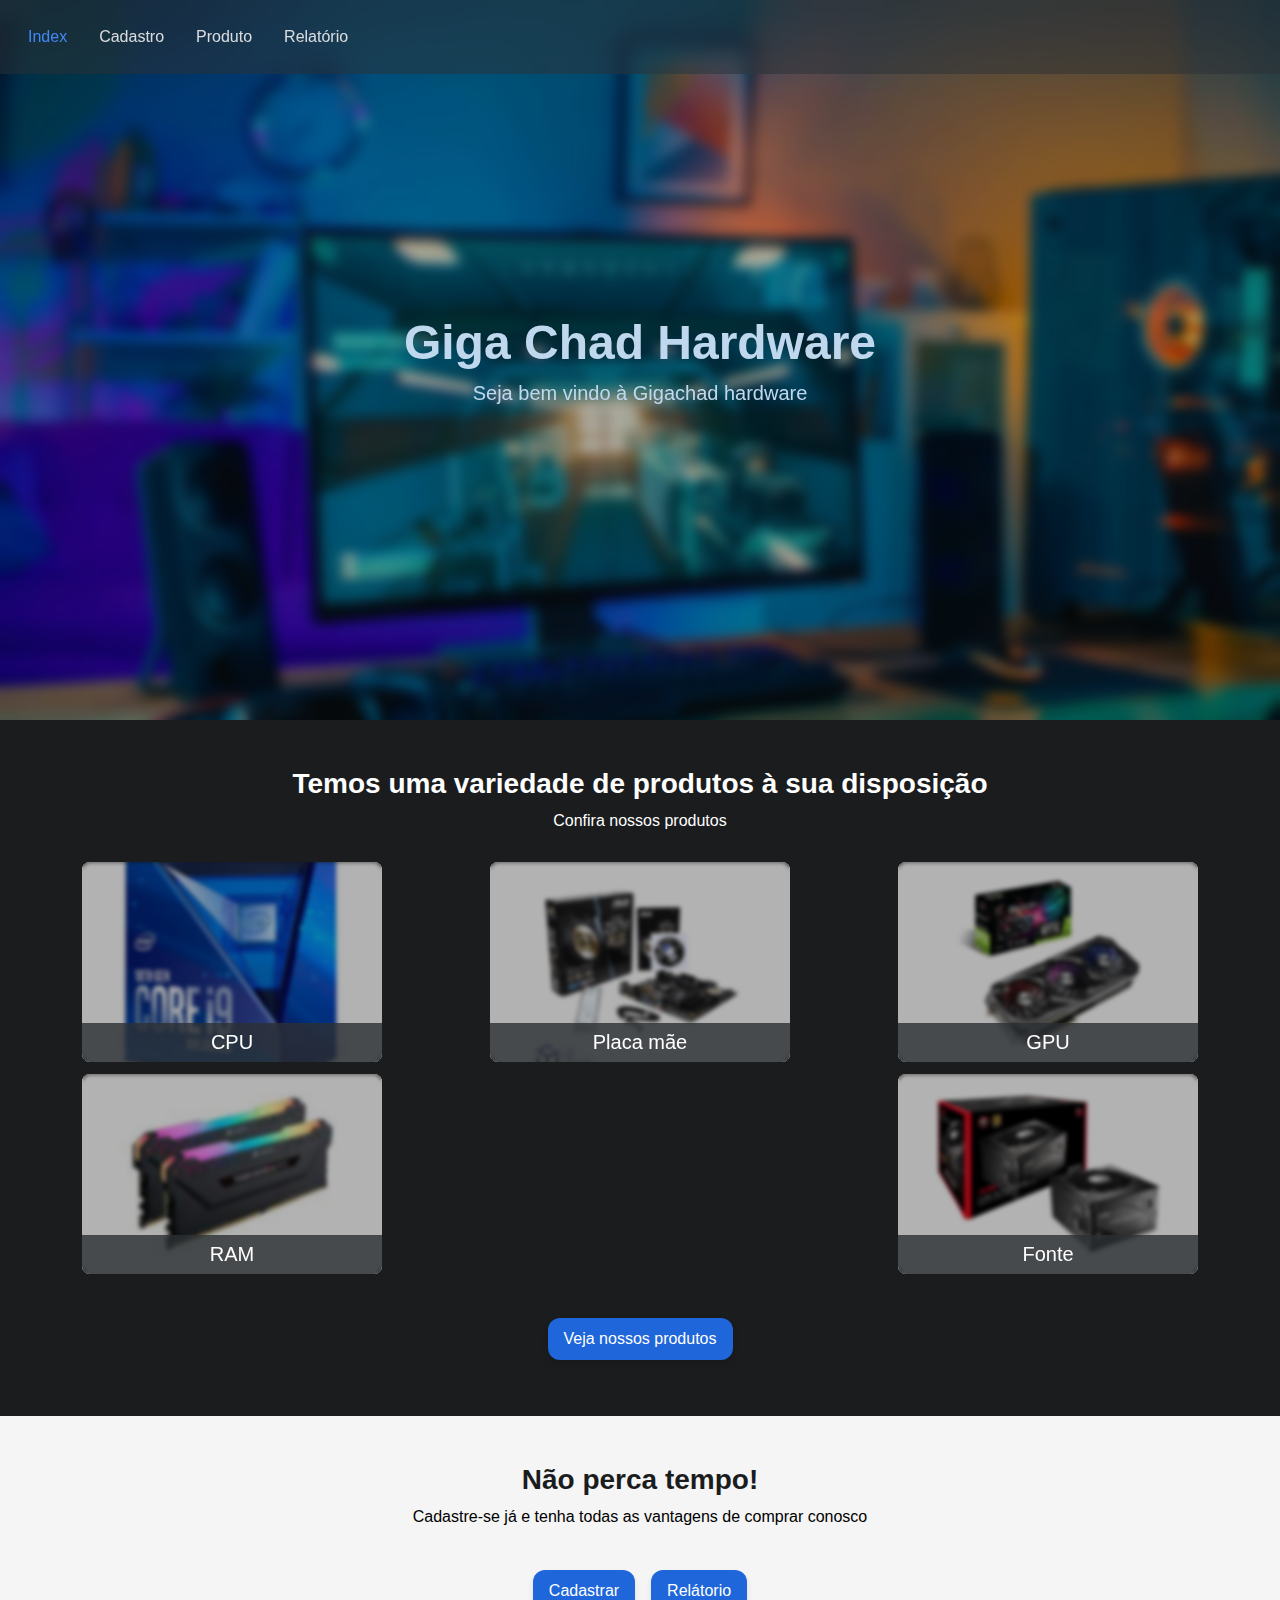
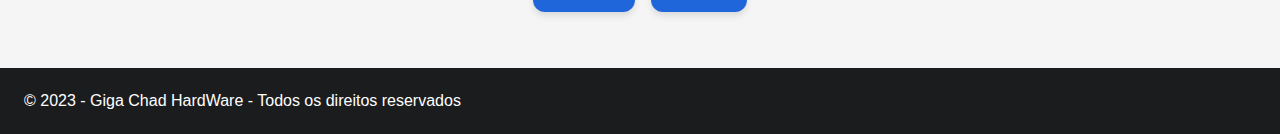
<file: src/index.html>
<!-- 
Foi adicionado uma funcionalidade para verificação de senha e outra para saber se 
todos os campos de texto foram preenchidos na página de cadastro. 

Primeiro é verificado se todos os campos de texto foram preenchidos. Uma mensagem
irá aparecer, caso falte algum campo.

Outra funcionalidade é para verificar se a senha e a confirmação de senha são iguais. Se forem,
exibimos uma mensagem de sucesso, caso contrário, uma mensagem de aviso será mostrada.

Além disso, o campo de senha e confirmar senha ficam vermelhos caso os valores nao coincidam. A classe ".campo-invalido" foi adicionada no arquivo "style.css" da pasta cadastro.
-->

<!DOCTYPE html>
<html lang="pt-br">
  <head>
    <meta charset="UTF-8" />
    <meta name="viewport" content="width=device-width, initial-scale=1.0" />
    <title>Giga Chad HardWare</title>
    <link rel="stylesheet" href="globals.css" />
    <link rel="stylesheet" href="styles.css" />
  </head>
  <body>
    <div class="screen">
      <header>
        <nav>
          <ul>
            <li class="active">Index</li>
            <li><a href="./cadastro/index.html">Cadastro</a></li>
            <li><a href="./produtos/index.html">Produto</a></li>
            <li><a href="./relatorio/index.html">Relatório</a></li>
          </ul>
        </nav>
      </header>
      <main>
        <section
          class="primary backdrop flex flex-col items-center justify-center"
        >
          <h1>Giga Chad Hardware</h1>
          <p>Seja bem vindo à Gigachad hardware</p>
        </section>
        <section class="secondary flex flex-col items-center justify-center">
          <div class="flex flex-col items-center secondary-title">
            <h2>Temos uma variedade de produtos à sua disposição</h2>
            <p>Confira nossos produtos</p>
          </div>
          <div class="card-container flex flex-wrap items-center">
            <div
              class="card backdrop flex flex-col items-center justify-end card-cpu"
            >
              <div><h4>CPU</h4></div>
            </div>
            <div
              class="card backdrop flex flex-col items-center justify-end card-mobo"
            >
              <div><h4>Placa mãe</h4></div>
            </div>
            <div
              class="card backdrop flex flex-col items-center justify-end card-gpu"
            >
              <div><h4>GPU</h4></div>
            </div>
            <div
              class="card backdrop flex flex-col items-center justify-end card-ram"
            >
              <div><h4>RAM</h4></div>
            </div>
            <div
              class="card backdrop flex flex-col items-center justify-end card-fonte"
            >
              <div><h4>Fonte</h4></div>
            </div>
          </div>
          <a href="./produtos/index.html" class="button">
            Veja nossos produtos
          </a>
        </section>
        <section class="tertiary flex flex-col items-center justify-center">
          <div class="tertiary-title flex flex-col items-center justify-center">
            <h2>Não perca tempo!</h2>
            <p>Cadastre-se já e tenha todas as vantagens de comprar conosco</p>
          </div>
          <div class="btn-container flex items-center">
            <a href="./cadastro/index.html" class="button">Cadastrar</a>
            <a href="./relatorio/index.html" class="button">Relátorio</a>
          </div>
        </section>
      </main>
      <footer>
        <p>&copy; 2023 - Giga Chad HardWare - Todos os direitos reservados</p>
      </footer>
    </div>
  </body>
</html>
</file>
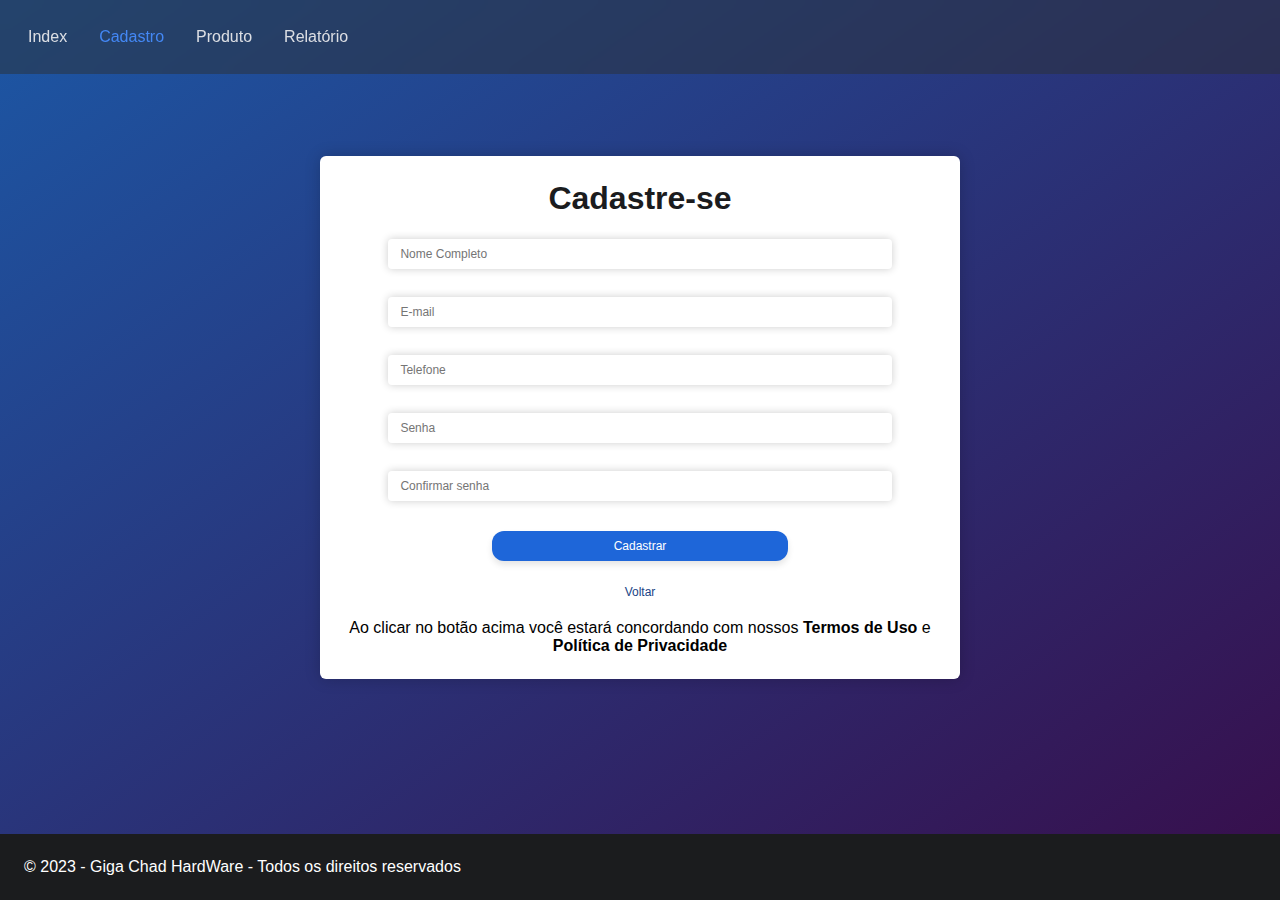
<file: src/cadastro/index.html>
<!-- 
Foi adicionado uma funcionalidade para verificação de senha e outra para saber se 
todos os campos de texto foram preenchidos na página de cadastro. 

Primeiro é verificado se todos os campos de texto foram preenchidos. Uma mensagem
irá aparecer, caso falte algum campo.

Outra funcionalidade é para verificar se a senha e a confirmação de senha são iguais. Se forem,
exibimos uma mensagem de sucesso, caso contrário, uma mensagem de aviso será mostrada.

Além disso, o campo de senha e confirmar senha ficam vermelhos caso os valores nao coincidam. A classe ".campo-invalido" foi adicionada no arquivo "style.css" da pasta cadastro.
-->

<!DOCTYPE html>
<html lang="pt-br">
  <head>
    <meta charset="UTF-8" />
    <meta name="viewport" content="width=device-width, initial-scale=1.0" />
    <link rel="stylesheet" href="./styles.css" />
    <link rel="stylesheet" href="../globals.css" />
    <title>Cadastro</title>
  </head>
  <body>
    <div class="screen gradient">
      <header>
        <nav>
          <ul>
            <li><a href="../index.html">Index</a></li>
            <li class="active">Cadastro</li>
            <li><a href="../produtos/index.html">Produto</a></li>
            <li><a href="../relatorio/index.html">Relatório</a></li>
          </ul>
        </nav>
      </header>
      <main class="container">
        <section class="shadow">
          <h1>Cadastre-se</h1>
          <form>
            <input type="text" placeholder="Nome Completo" name="nome" />
            <input type="email" placeholder="E-mail" name="email" />
            <input type="tel" placeholder="Telefone" name="telefone" />
            <input type="password" placeholder="Senha" name="senha" />
            <input
              type="password"
              placeholder="Confirmar senha"
              name="Csenha"
            />
            <button class="button" onclick="validarCadastro()">Cadastrar</button>
            <a id="voltar" href="../index.html">Voltar</a>
          </form>
          <p>
            Ao clicar no botão acima você estará concordando com nossos
            <b>Termos de Uso</b> e <b>Política de Privacidade</b>
          </p>
        </section>
      </main>
      <footer>
        <p>&copy; 2023 - Giga Chad HardWare - Todos os direitos reservados</p>
      </footer>
    </div>

    <script>
      function validarCadastro() 
      {

        var campos = ['nome', 'email', 'telefone', 'senha', 'Csenha'];
        var todosPreenchidos = true;

        for (var i = 0; i < campos.length; i++) {
            var valorCampo = document.getElementsByName(campos[i])[0].value;
            if (valorCampo === '') {
                alert('Todos os campos são obrigatórios');
                todosPreenchidos = false;
                break;
            }
        }

        if (todosPreenchidos) {
            var senha = document.getElementsByName('senha')[0].value;
            var confirmarSenha = document.getElementsByName('Csenha')[0].value;

            var senhaElement = document.getElementsByName('senha')[0];
            var confirmarSenhaElement = document.getElementsByName('Csenha')[0];


            if (senha === confirmarSenha) {
                // Enviar dados para o servidor ou realizar outras ações necessárias
                alert('Cadastro realizado com sucesso!');
            } else {
                senhaElement.classList.add('campo-invalido');
                confirmarSenhaElement.classList.add('campo-invalido');
                alert('A senha e a confirmação de senha não coincidem.');
            }
        }

      }

    </script>
  </body>
</html>
</file>
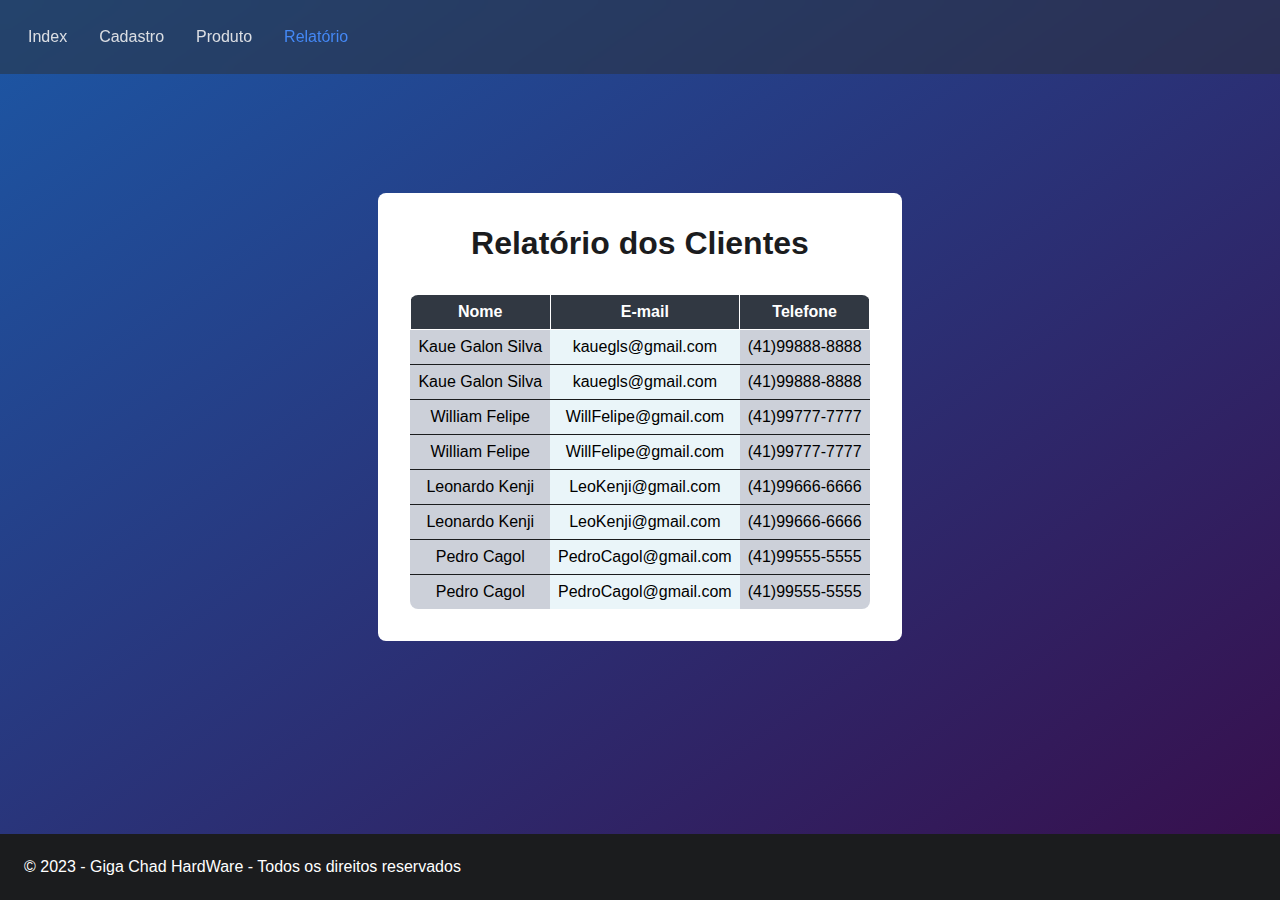
<file: src/relatorio/index.html>
<!DOCTYPE html>
<html lang="pt-br">
  <head>
    <meta charset="UTF-8" />
    <meta name="viewport" content="width=device-width, initial-scale=1.0" />
    <link rel="stylesheet" href="./styles.css" />
    <link rel="stylesheet" href="../globals.css" />
    <title>Relatório</title>
  </head>
  <body>
    <div class="screen gradient">
      <header>
        <nav>
          <ul>
            <li><a href="../index.html">Index</a></li>
            <li><a href="../cadastro/index.html">Cadastro</a></li>
            <li><a href="../produtos/index.html">Produto</a></li>
            <li class="active">Relatório</li>
          </ul>
        </nav>
      </header>
      <main class="flex flex-col items-center shadow">
        <div class="flex flex-col items-center container">
          <h1>Relatório dos Clientes</h1>

          <table>
            <thead>
              <tr>
                <th>Nome</th>
                <th>E-mail</th>
                <th>Telefone</th>
              </tr>
            </thead>
            <tbody>
              <tr>
                <td>Kaue Galon Silva</td>
                <td>kauegls@gmail.com</td>
                <td>(41)99888-8888</td>
              </tr>
              <tr>
                <td>Kaue Galon Silva</td>
                <td>kauegls@gmail.com</td>
                <td>(41)99888-8888</td>
              </tr>
              <tr>
                <td>William Felipe</td>
                <td>WillFelipe@gmail.com</td>
                <td>(41)99777-7777</td>
              </tr>
              <tr>
                <td>William Felipe</td>
                <td>WillFelipe@gmail.com</td>
                <td>(41)99777-7777</td>
              </tr>
              <tr>
                <td>Leonardo Kenji</td>
                <td>LeoKenji@gmail.com</td>
                <td>(41)99666-6666</td>
              </tr>
              <tr>
                <td>Leonardo Kenji</td>
                <td>LeoKenji@gmail.com</td>
                <td>(41)99666-6666</td>
              </tr>
              <tr>
                <td>Pedro Cagol</td>
                <td>PedroCagol@gmail.com</td>
                <td>(41)99555-5555</td>
              </tr>
              <tr>
                <td>Pedro Cagol</td>
                <td>PedroCagol@gmail.com</td>
                <td>(41)99555-5555</td>
              </tr>
            </tbody>
          </table>
        </div>
      </main>
      <footer>
        <p>&copy; 2023 - Giga Chad HardWare - Todos os direitos reservados</p>
      </footer>
    </div>
  </body>
</html>
</file>
<file: src/globals.css>
* {
  margin: 0;
  padding: 0;
  box-sizing: border-box;

  --primary: #1e66d9;
  --primary-light: #4488f5;
  --primary-dark: #1a4486;

  --gray: #313842;
  --black: #1b1c1e;
}

body {
  font-family: 'Roboto', sans-serif;
  background-color: #f5f5f5;
}

.screen {
  height: 100vh;
}

.gradient {
  background-image: linear-gradient(
    to bottom right,
    rgb(28, 87, 165),
    rgb(56, 13, 74)
  );
}

header {
  background-color: rgba(44, 47, 51, 0.5);
  padding: 20px;
  position: fixed;
  top: 0;
  left: 0;
  width: 100%;
  backdrop-filter: blur(8px);
  z-index: 999;
}

ul {
  list-style: none;
  display: flex;
  align-items: center;
  gap: 16px;
}

ul > li {
  font-size: 12px;
}

ul > li.active {
  color: var(--primary-light);
  padding: 8px;
}

ul > li > a {
  text-decoration: none;
  color: #f7f6f6de;
  font-size: 12px;
}

a {
  text-decoration: none;
  color: var(--primary-dark);
  border-radius: 8px;
  padding: 8px;
  display: block;
  font-size: 12px;
  transition: all 200ms ease-in;
}

a:hover {
  background-color: rgba(30, 102, 217, 0.3);
}

a:active {
  background-color: rgba(30, 102, 217, 0.7);
}

.button {
  background-color: var(--primary);
  color: white;
  border: none;
  border-radius: 12px;
  font-size: 12px;
  margin: auto 0;
  box-shadow: 0px 4px 6px rgba(0, 0, 0, 0.1);
  cursor: pointer;
  width: 50%;
  padding: 8px;
  margin: 12px 0 8px;
  transition: all 200ms ease-in;
  display: block;
  text-align: center;
}

.button:hover {
  background-color: var(--primary-light);
}

.button:active {
  background-color: var(--primary-dark);
}

input {
  display: block;
  padding: 8px 12px;
  margin: 10px;
  width: 85%;
  font-size: 12px;
  border: none;
  border-radius: 4px;
  box-shadow: 0px 0px 8px rgba(0, 0, 0, 0.2);
  outline: none;
}

h1 {
  font-size: 32px;
  color: var(--black);
}

h2 {
  font-size: 28px;
  color: var(--black);
}

p {
  font-size: 16px;
}

.flex {
  display: flex;
}

.flex-col {
  flex-direction: column;
}

.flex-row {
  flex-direction: row;
}

.flex-wrap {
  flex-wrap: wrap;
}

.items-center {
  align-items: center;
}

.justify-center {
  justify-content: center;
}

.justify-end {
  justify-content: flex-end;
}

.justify-between {
  justify-content: space-between;
}

.shadow {
  box-shadow: 0px 0px 16px rgba(0, 0, 0, 0.2);
}

.backdrop::before {
  content: '';
  position: absolute;
  top: 0;
  left: 0;
  height: 100%;
  width: 100%;
  background-color: rgba(0, 0, 0, 0.3);
  z-index: 1;
  backdrop-filter: blur(6px);
}

footer {
  padding: 24px;
  background-color: var(--black);
  display: flex;
  align-items: center;
  color: white;
}

@media screen and (min-width: 1024px) {
  header ul > li {
    font-size: 16px;
  }

  header ul > li > a {
    font-size: 16px;
  }
}
</file>
<file: src/styles.css>
.primary {
  height: 720px;
  width: 100%;
  margin: 0 auto;
  background-image: url(./images/background.jpg);
  background-attachment: fixed;
  background-repeat: no-repeat;
  background-size: cover;
  background-position: center;
  z-index: 10;
  position: relative;
  gap: 12px;
}

.primary h1,
.primary p {
  z-index: 10;
  text-align: center;
}

.primary h1 {
  font-size: 48px;
  color: rgb(191, 216, 238);
}

.primary p {
  font-size: 20px;
  color: rgb(191, 216, 238);
}

.secondary {
  height: fit-content;
  width: 100%;
  margin: 0 auto;
  background-color: var(--black);
  z-index: 10;
  color: rgb(164, 197, 227);
  padding: 48px 20px;
  gap: 32px;
}

.secondary .secondary-title {
  gap: 12px;
  text-align: center;
}

.secondary h2,
.secondary p {
  color: #fff;
}

.secondary p {
  font-size: 16px;
}

.card-container {
  gap: 12px;
  width: 100%;
  justify-content: center;
}

.card {
  width: 100%;
  max-width: 300px;
  height: 200px;
  background-color: var(--white);
  border-radius: 8px;
  position: relative;
  background-position: center;
  background-repeat: no-repeat;
  background-size: 75%;
  background-color: white;
}

.card::before {
  backdrop-filter: blur(2px);
  border-radius: 8px;
  z-index: 0;
}

.card h4 {
  font-size: 20px;
  position: relative;
  color: #fff;
  z-index: 10;
  text-align: center;
  font-weight: 500;
}

.card > div {
  width: 100%;
  background-color: rgba(44, 47, 51, 0.8);
  z-index: 10;
  border-bottom-left-radius: 8px;
  border-bottom-right-radius: 8px;
  padding: 8px;
}

.card-cpu {
  background-image: url(./images/cpu.jpg);
}

.card-mobo {
  background-image: url(./images/mobo.jpeg);
}

.card-gpu {
  background-image: url(./images/gpu.jpg);
}

.card-ram {
  background-image: url(./images/ram.jpeg);
}

.card-fonte {
  background-image: url(./images/fonte.jpg);
}

.secondary .button {
  width: fit-content;
  padding: 12px 16px;
  font-size: 16px;
}

.tertiary {
  width: 100%;
  height: fit-content;
  gap: 32px;
  padding: 48px 24px;
}

.tertiary-title {
  width: 100%;
  height: fit-content;
  gap: 12px;
  text-align: center;
}

.tertiary .btn-container {
  gap: 16px;
}

.tertiary .button {
  width: fit-content;
  padding: 12px 16px;
  font-size: 16px;
}

@media screen and (min-width: 1024px) {
  .card-container {
    width: 90%;
    justify-content: space-between;
  }
}
</file>
<file: src/cadastro/styles.css>
form {
  display: flex;
  flex-direction: column;
  justify-content: center;
  align-items: center;
  gap: 8px;
  text-align: center;
  width: 100%;
}

.campo-invalido {
  border: 1px solid red;
}

main {
  display: flex;
  flex-direction: column;
  justify-content: center;
  align-items: center;
  height: calc(100% - 66px);
}

section {
  background-color: rgb(255, 255, 255);
  width: 100%;
  padding: 24px;
  margin: auto;
  border-radius: 6px;
  display: flex;
  flex-direction: column;
  align-items: center;
  gap: 12px;
}

section p {
  text-align: center;
}

@media screen and (min-width: 768px) {
  section {
    width: 50%;
  }
}
</file>
<file: src/relatorio/styles.css>
.container {
  gap: 32px;
  justify-content: center;
  padding: 16px;
  width: 100%;
  margin: 0 auto;
  background-color: white;
  border-radius: 8px;
  text-align: center;
}

main {
  height: calc(100% - 66px);
  justify-content: center;
}

table {
  border-collapse: collapse;
  padding: 8px;
  border-radius: 8px;
  font-size: 12px;
  width: 100%;
}

table thead {
  border-top-left-radius: 8px;
  border-top-right-radius: 8px;
  border: 1px solid white;
}

table thead th {
  padding: 8px;
  border: 1px solid white;
  background-color: var(--gray);
  color: white;
}

table thead th:first-child {
  border-top-left-radius: 8px;
}

table thead th:last-child {
  border-top-right-radius: 8px;
}

table tr td:nth-child(odd) {
  background-color: #bfc4d0cd;
}

table tr td:nth-child(even) {
  background-color: #e5f3f8cf;
}

table tbody tr {
  border-top: 1px solid var(--black);
}

table td {
  padding: 8px;
}

table tbody tr:last-child td:first-child {
  border-bottom-left-radius: 8px;
}

table tbody tr:last-child td:last-child {
  border-bottom-right-radius: 8px;
}

table tbody {
  border-bottom-left-radius: 8px;
  border-bottom-right-radius: 8px;
}

table tbody tr:last-child {
  border-bottom-left-radius: 8px;
  border-bottom-right-radius: 8px;
}

@media screen and (min-width: 768px) {
  .container {
    width: fit-content;
    padding: 32px;
  }

  table {
    font-size: 16px;
    width: fit-content;
  }
}
</file>
